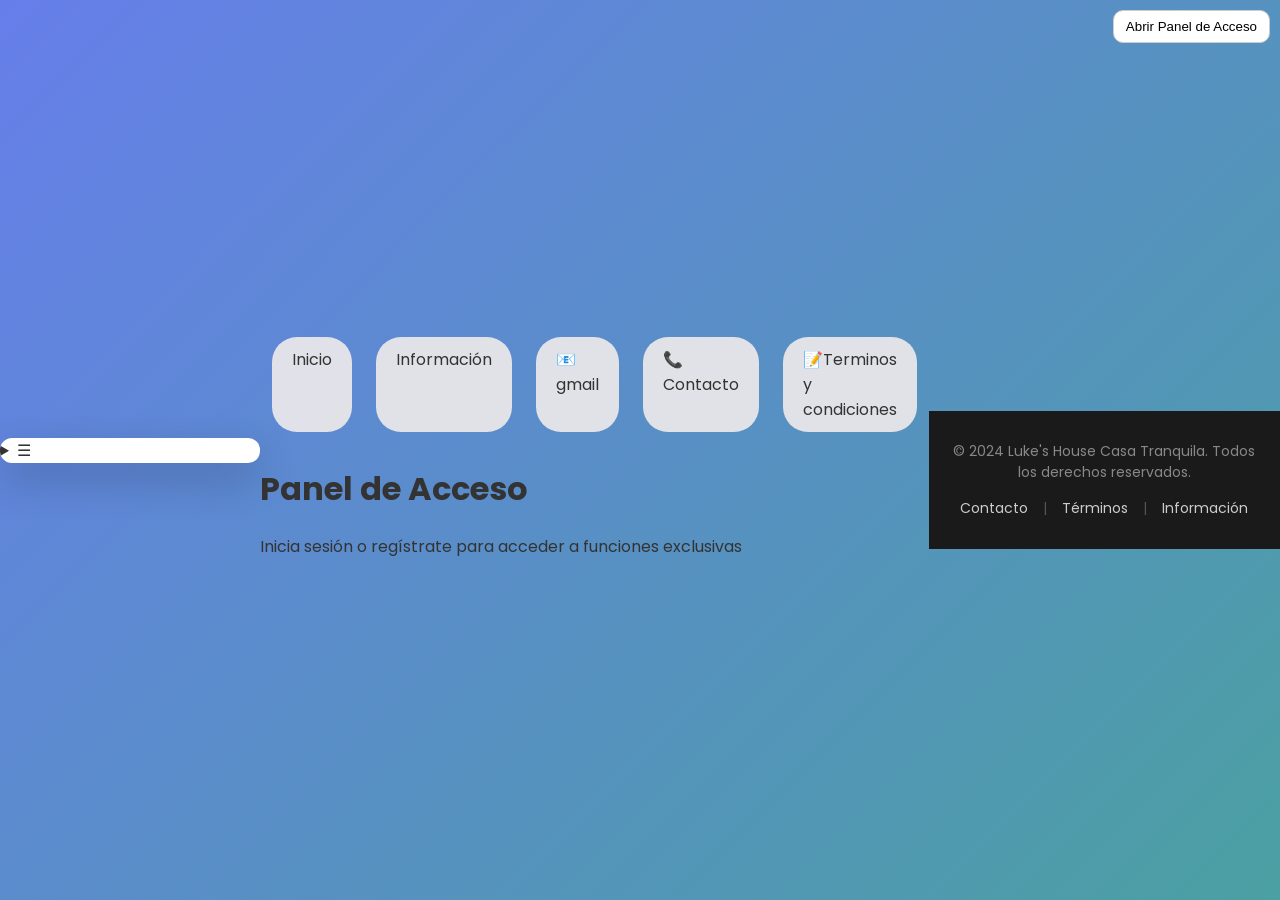
<file: panel_de_acceso.html>
<!DOCTYPE html>
<html lang="es">
<head>
<meta charset="UTF-8" />
<meta name="viewport" content="width=device-width, initial-scale=1" />
<link rel="stylesheet" href="./css/estilos_panes.css" />
<title>Panel de Registro e Inicio de Sesión con Botón</title>

</head>
<body>
<header class="container-xl">
        <details>
    <summary>&#9776;</summary>
        <li><a href="index.html" class="nav-item" title="Inicio">⏪Inicio</a></li>
        <li><a href="informacion.html" class="nav-item" title="Información">🗄️Información</a></li>
        <li><a href="mailto:lucaszv2006@gmail.com" class="nav-item">📧gmail</a></li>
        <li><a href="tel:+50683256836" class="nav-item" title="Contacto">📞Contacto</a></li>
        <li><a href="Terminos_y_condiciones.html" class="nav-item" title="Terminos y Condiciones">📝Terminos y condiciones</a></li>
</details>
</header>
<main>
  <nav class="footer-nav">
        <a class="nav-item-footer" href="index.html">Inicio</a>
        <a class="nav-item-footer" href="informacion.html">Información</a>
        <a class="nav-item-footer" href="mailto:lucaszv2006@gmail.com">📧gmail</a>
        <a class="nav-item-footer" href="tel:+50683256836">📞Contacto</a>
        <a class="nav-item-footer" href="Terminos_y_condiciones.html">📝Terminos y condiciones</a>
    </nav>
    <h1 class="titulo-principal">Panel de Acceso</h1>
  <p class="subtitle">Inicia sesión o regístrate para acceder a funciones exclusivas</p>
  <button id="openPanelBtn" aria-expanded="false" aria-controls="authPanel" style="color: black;">Abrir Panel de Acceso</button>

  <div class="overlay" id="authPanel" role="dialog" aria-modal="true" aria-labelledby="authPanelTitle" tabindex="-1">
    <div class="container" tabindex="0">
      <div class="tabs" id="authPanelTitle">
        <div class="tab active" id="tab-login" role="tab" aria-selected="true" tabindex="0" aria-controls="form-login">Iniciar Sesión</div>
        <div class="tab" id="tab-register" role="tab" aria-selected="false" tabindex="-1" aria-controls="form-register">Registrarse</div>
      </div>
      <form id="form-login" autocomplete="off" role="tabpanel" aria-hidden="false">
        <label for="login-email">Correo electrónico</label>
        <input type="email" id="login-email" name="login-email" required placeholder="tucorreo@ejemplo.com" />
        <label for="login-password">Contraseña</label>
        <input type="password" id="login-password" name="login-password" required placeholder="Contraseña" minlength="6" />
        <button type="submit" class="submit-btn">Entrar</button>
        <div class="form-message" id="login-message"></div>
      </form>
      <form id="form-register" style="display:none;" autocomplete="off" role="tabpanel" aria-hidden="true" method="POST" action="./PHP/registro.php">
        <label for="register-username">Usuario</label>
        <input type="text" id="register-username" name="username" required placeholder="Nombre de Usuario" />
        <label for="register-name">Nombre completo</label>
        <input type="text" id="register-name" name="register-name" required placeholder="Tu nombre completo" />
        <label for="register-email">Correo electrónico</label>
        <input type="email" id="register-email" name="register-email" required placeholder="tucorreo@ejemplo.com" />
        <label for="register-password">Contraseña</label>
        <input type="password" id="register-password" name="register-password" required placeholder="Contraseña" minlength="6" />
        <label for="register-confirm-password">Confirmar contraseña</label>
        <input type="password" id="register-confirm-password" name="register-confirm-password" required placeholder="Confirma tu contraseña" minlength="6" />
        <button type="submit" class="submit-btn">Registrarse</button>
        <div class="form-message" id="register-message"></div>
      </form>
    </div>
  </div>
</main>

<footer class="minimal-footer">
    <div class="footer-content">
        <p class="copyright">&copy; 2024 Luke's House Casa Tranquila. Todos los derechos reservados.</p>
        <nav class="footer-nav-minimal">
            <a href="tel:+50683256836">Contacto</a>
            <span class="separator">|</span>
            <a href="Terminos_y_condiciones.html">Términos</a>
            <span class="separator">|</span>
            <a href="informacion.html">Información</a>
        </nav>
    </div>
</footer>

<script src="./js/panel_de_acceso.js">alert(909090)</script>
</body>
</html>
</file>
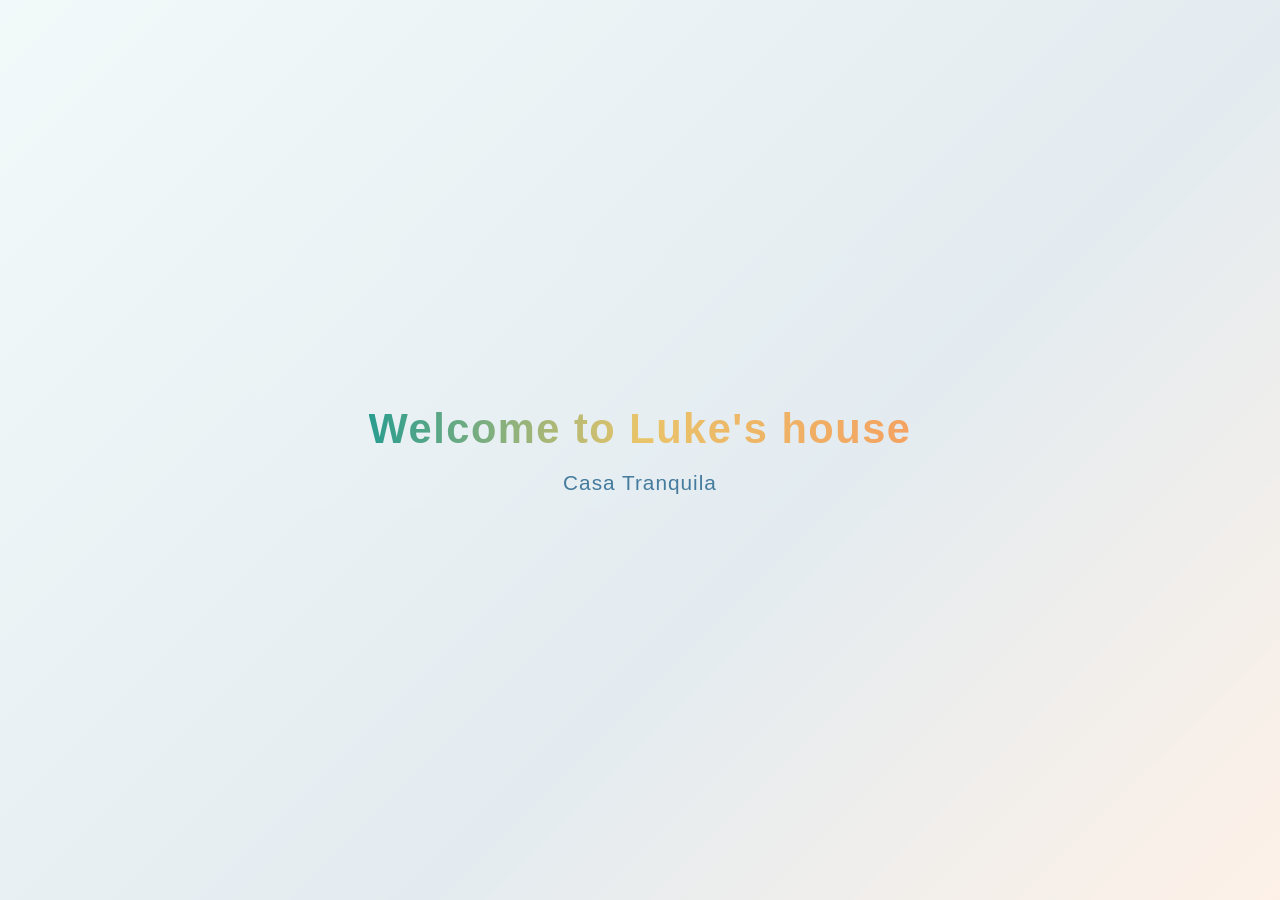
<file: Pantalla_de_ingreso.html>
<!DOCTYPE html>
<html lang="es">
<head>
    <meta charset="UTF-8">
    <title>Pantalla de Ingreso</title>
    <link rel="stylesheet" href="../css/estilos_pantalla.css">
    <link rel="icon" href="../img/logo de luke's huse casa tranquila.webp" type="image/webp">
    <link rel="preconnect" href="https://fonts.googleapis.com">
    <meta name="viewport" content="width=device-width, initial-scale=1.0">
    
</head>
<body>
    <div class="splash" id="splashScreen">
        <div class="welcome-title">Welcome to Luke&#39;s house</div>
        <div class="subtitle">Casa Tranquila</div>
    </div>
    <script src="./js/pantalla_de_ingreso.js"></script>
</body>
</file>
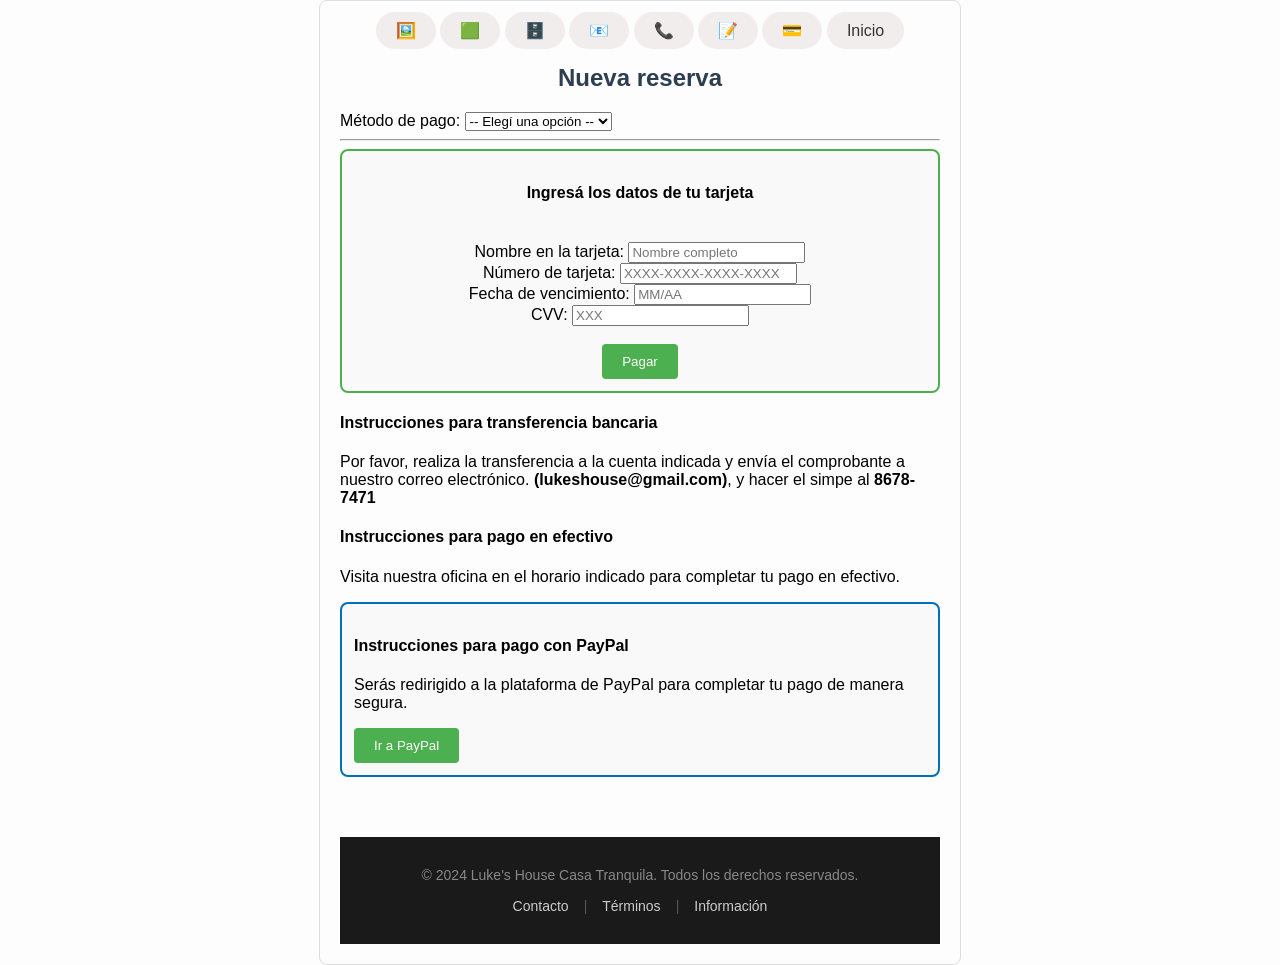
<file: Seleccion_de_metodo_de_pago.html>
<!DOCTYPE html>
<html lang="en">

<head>
    <meta charset="UTF-8">
    <meta name="viewport" content="width=device-width, initial-scale=1.0">
    <link rel="icon" type="image/x-icon" href="./img/logo de luke's huse casa tranquila.webp">
    <link rel="stylesheet" href="./css/Seleccion_de_metodo_de_pago.css">
    <title>Metodo de Pago</title>
</head>

<body class="contenedor">

    <div class="header">
        <nav class="nav-menu">
            <a href="Galeria.html" class="nav-item" title="Galeria">🖼️</a>
            <a href="panel de acceso.html" class="nav-item" title="Panel de Control">🟩</a>
            <a href="informacion.html" class="nav-item" title="Información">🗄️</a>
            <a href="mailto:lucaszv2006@gmail.com" class="nav-item" title="Gmail">📧</a>
            <a href="tel:+50686787471" class="nav-item" title="Contacto">📞</a>
            <a href="Terminos_y_condiciones.html" class="nav-item" title="Terminos y Condiciones">📝</a>
            <a href="Seleccion_de_metodo_de_pago.html" class="nav-item" title="Seleccion_de_metodo_de_pago">💳</a>
            <a href="index.html" class="nav-item">Inicio</a>
        </nav>
    </div>

    <h3 class="titulo_principal">Nueva reserva</h3>

    <label for="slcPago">Método de pago:</label>
    <select id="slcPago">
        <option value="0">-- Elegí una opción --</option>
        <option value="tarjeta">Tarjeta</option>
        <option value="transferencia">Transferencia</option>
        <option value="efectivo">Efectivo</option>
        <option value="paypal">PayPal</option>
    </select>

    <hr>

    <div id="blkTarjeta" class="panel oculto">
        <h4>Pago con tarjeta</h4>
        <ul>
            <li>Se acepta VISA/Mastercard.</li>
            <li>Comisión 3.5%.</li>
            <li>Confirmación inmediata.</li>
        </ul>
    </div>

    <div id="blkTransferencia" class="panel oculto">
        <h4>Transferencia bancaria</h4>
        <ul>
            <li>Banco: CR-123456-001</li>
            <li>Adjuntar comprobante.</li>
            <li>Acreditación 24–48 h.</li>
        </ul>
    </div>

    <div id="blkEfectivo" class="panel oculto">
        <h4>Efectivo en oficina</h4>
        <ul>
            <li>Horarios: Lun–Vie 8:00–18:00</li>
            <li>Dirección: San Pedro de la Tigra, Alajuela, Costa Rica</li>
            <li>Reserva válida 24 h.</li>
        </ul>
    </div>

    <div id="blkPaypal" class="panel oculto">
        <h4>Pago con PayPal</h4>
        <ul>
            <li>Comisión 4%.</li>
            <li>Confirmación inmediata.</li>
        </ul>
    </div>

    <div class="panel_interectivo_tarjeta" id="blkTarjeta">
        <h4>Ingresá los datos de tu tarjeta</h4>
        <form id="formTarjeta" action="../PHP/procesar_tarjeta.php" method="POST">
            <br>
            <label for="txtNombre">Nombre en la tarjeta:</label>
            <input type="text" id="txtNombre" placeholder="Nombre completo" name="register-nombre">
            <br>
            <label for="txtNumero">Número de tarjeta:</label>
            <input type="text" id="txtNumero" placeholder="XXXX-XXXX-XXXX-XXXX" name="register-numero">
            <br>
            <label for="txtVencimiento">Fecha de vencimiento:</label>
            <input type="text" id="txtVencimiento" placeholder="MM/AA" name="register-vencimiento">
            <br>
            <label for="txtCVV">CVV:</label>
            <input type="text" id="txtCVV" placeholder="XXX" name="register-cvv">
            <br><br>
            <button type="submit">Pagar</button>
        </form>
    </div>

    <div class="panel_interectivo_transferencia" id="blkTransferencia">
        <h4>Instrucciones para transferencia bancaria</h4>
        <p>Por favor, realiza la transferencia a la cuenta indicada y envía el comprobante a nuestro correo
            electrónico.<strong> (lukeshouse@gmail.com)</strong>, y hacer el simpe al
            <strong>8678-7471</strong>
        </p>
    </div>

    <div class="panel_interectivo_efectivo" id="blkEfectivo">
        <h4>Instrucciones para pago en efectivo</h4>
        <p>Visita nuestra oficina en el horario indicado para completar tu pago en efectivo.</p>
    </div>

    <div class="panel_interectivo_paypal" id="blkPaypal">
        <h4>Instrucciones para pago con PayPal</h4>
        <p>Serás redirigido a la plataforma de PayPal para completar tu pago de manera segura.</p>
        <button onclick="window.location.href='https://www.paypal.com/cr/home';">
            Ir a PayPal
        </button>

    </div>
    <script src="./js/Seleccion_de_metodo_de_pago.js"></script>

    <footer class="minimal-footer">
        <div class="footer-content">
            <p class="copyright">&copy; 2024 Luke's House Casa Tranquila. Todos los derechos reservados.</p>
            <nav class="footer-nav-minimal">
                <a href="tel:+50683256836">Contacto</a>
                <span class="separator">|</span>
                <a href="Terminos_y_condiciones.html">Términos</a>
                <span class="separator">|</span>
                <a href="informacion.html">Información</a>
            </nav>
        </div>
    </footer>
</body>

</html>
</file>
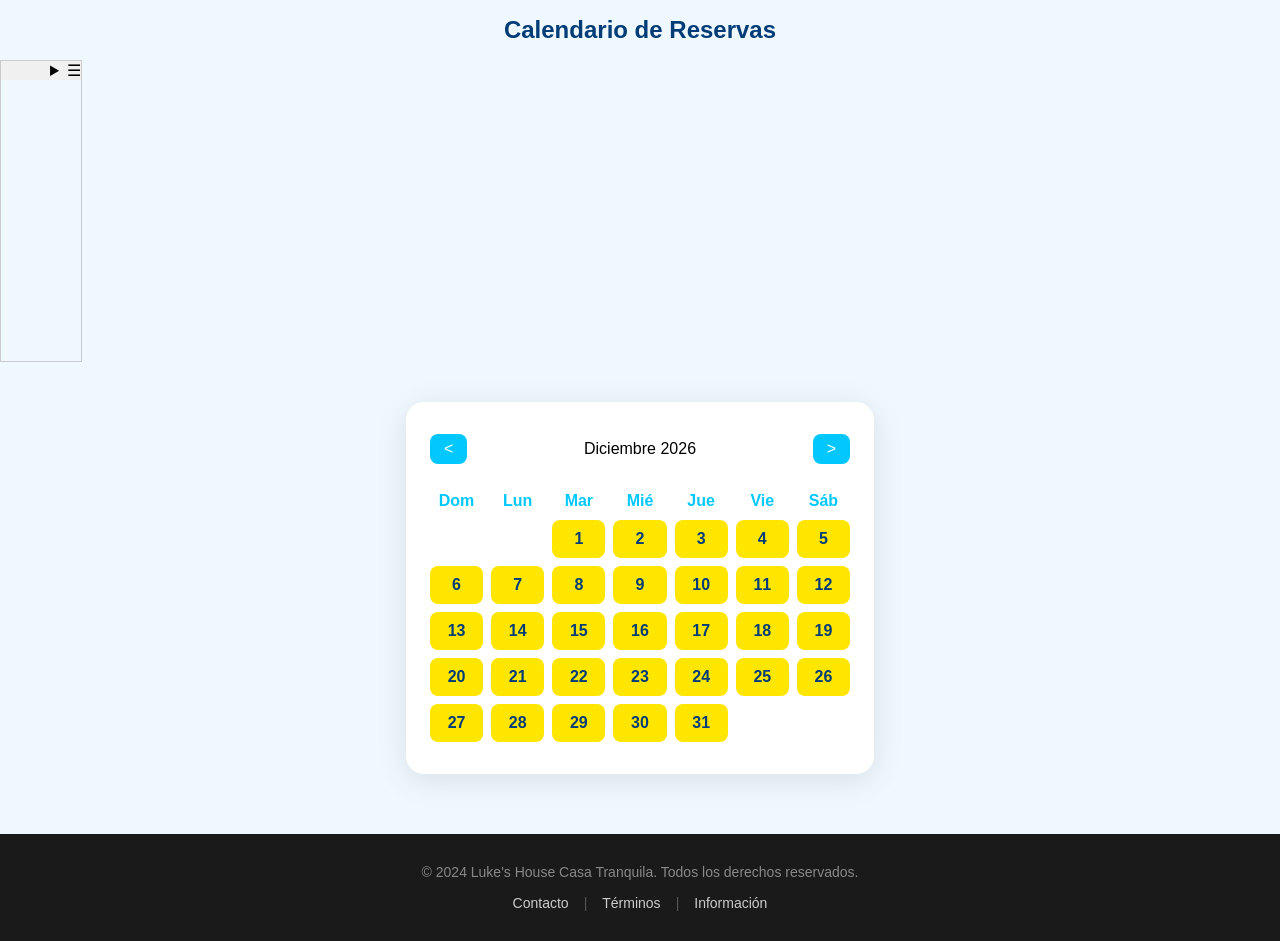
<file: css/Calendario.html>
<!DOCTYPE html>
<html lang="es">

<head>
    <meta charset="UTF-8">
    <title>Calendario de Reservas</title>
    <link rel="stylesheet" href="../css/estilos_calen.css">
    <link rel="icon" href="../img/logo de luke's huse casa tranquila.webp">
    <meta name="viewport" content="width=device-width, initial-scale=1.0">
</head>

<body>
    <header>
        <h1 class="calendar-title">Calendario de Reservas</h1>
    </header>
    <main>
        <details>
            <summary>&#9776;</summary>
            <li><a href="../index.html" class="nav-item" title="Inicio">⏪Inicio</a></li>
            <li><a href="../panel de acceso.html" class="nav-item" title="Panel de Control">🟩Panel de Acceso</a></li>
            <li><a href="../informacion.html" class="nav-item" title="Información">🗄️Información</a></li>
            <li><a href="../Galeria.html" class="nav-item" title="Galeria">🖼️Galeria</a></li>
            <li><a href="mailto:lucaszv2006@gmail.com" class="nav-item">📧gmail</a></li>
            <li><a href="tel:+50683256836" class="nav-item" title="Contacto">📞Contacto</a></li>
            <li><a href="../Terminos_y_condiciones.html" class="nav-item" title="Terminos y Condiciones">📝Terminos y
                    condiciones</a></li>
            <li><a href="Seleccion_de_metodo_de_pago.html" class="nav-item" title="Seleccion_de_metodo_de_pago">Metodo
                    de pago</a></li>

        </details>
        <div class="calendar-container">
            <div class="calendar-header">
                <button id="prevMonth">&lt;</button>
                <span id="monthYear"></span>
                <button id="nextMonth">&gt;</button>
            </div>
            <div class="calendar-grid" id="calendarDays"></div>
            <div class="calendar-grid" id="calendar"></div>
            <div class="reservation-form" id="reservationForm" style="display:none;">
                <h3>Reservar noche</h3>
                <p id="selectedDate"></p>
                <input type="text" id="nombre" placeholder="Tu nombre" required>
                <input type="email" id="email" placeholder="Tu correo" required>
                <button id="confirmReservation">Confirmar Reserva</button>
                <div class="success-message" id="successMsg" style="display:none;">¡Reserva realizada con éxito!</div>
    </main>
    <footer class="minimal-footer">
        <div class="footer-content">
            <p class="copyright">&copy; 2024 Luke's House Casa Tranquila. Todos los derechos reservados.</p>
            <nav class="footer-nav-minimal">
                <a href="tel:+50683256836">Contacto</a>
                <span class="separator">|</span>
                <a href="Terminos_y_condiciones.html">Términos</a>
                <span class="separator">|</span>
                <a href="informacion.html">Información</a>
            </nav>
        </div>
    </footer>
    <script>
        let unavailableDates = [];
        let selectedCell = null;
        let selectedDate = null;
        let currentMonth = new Date().getMonth();
        let currentYear = new Date().getFullYear();

        const API_URL = '../PHP/reservas.php';

        const monthNames = [
            "Enero", "Febrero", "Marzo", "Abril", "Mayo", "Junio",
            "Julio", "Agosto", "Septiembre", "Octubre", "Noviembre", "Diciembre"
        ];

        // Cargar reservas desde la base de datos
        async function cargarReservas(month, year) {
            try {
                const response = await fetch(`${API_URL}?mes=${month + 1}&anio=${year}`);
                const data = await response.json();
                if (data.success) {
                    unavailableDates = data.reservas.map(r => r.fecha);
                }
            } catch (error) {
                console.error('Error al cargar reservas:', error);
            }
        }

        async function renderCalendar(month, year) {
            await cargarReservas(month, year);

            document.getElementById('monthYear').textContent = `${monthNames[month]} ${year}`;
            const daysGrid = document.getElementById('calendarDays');
            const calendarGrid = document.getElementById('calendar');
            daysGrid.innerHTML = '';
            calendarGrid.innerHTML = '';

            const days = ['Dom', 'Lun', 'Mar', 'Mié', 'Jue', 'Vie', 'Sáb'];
            days.forEach(d => {
                const dayDiv = document.createElement('div');
                dayDiv.className = 'calendar-day';
                dayDiv.textContent = d;
                daysGrid.appendChild(dayDiv);
            });

            const firstDay = new Date(year, month, 1).getDay();
            const daysInMonth = new Date(year, month + 1, 0).getDate();

            for (let i = 0; i < firstDay; i++) {
                const emptyCell = document.createElement('div');
                emptyCell.className = 'calendar-cell';
                emptyCell.style.visibility = 'hidden';
                calendarGrid.appendChild(emptyCell);
            }

            for (let day = 1; day <= daysInMonth; day++) {
                const dateStr = `${year}-${String(month + 1).padStart(2, '0')}-${String(day).padStart(2, '0')}`;
                const cell = document.createElement('div');
                cell.className = 'calendar-cell';
                cell.textContent = day;

                if (unavailableDates.includes(dateStr)) {
                    cell.classList.add('unavailable');
                } else {
                    cell.addEventListener('click', function () {
                        if (selectedCell) selectedCell.classList.remove('selected');
                        cell.classList.add('selected');
                        selectedCell = cell;
                        selectedDate = dateStr;
                        document.getElementById('reservationForm').style.display = 'block';
                        document.getElementById('selectedDate').textContent = `Fecha seleccionada: ${day} de ${monthNames[month]} de ${year}`;
                        document.getElementById('successMsg').style.display = 'none';
                    });
                }
                calendarGrid.appendChild(cell);
            }
        }

        document.getElementById('prevMonth').onclick = function () {
            currentMonth--;
            if (currentMonth < 0) {
                currentMonth = 11;
                currentYear--;
            }
            renderCalendar(currentMonth, currentYear);
            document.getElementById('reservationForm').style.display = 'none';
        };
        document.getElementById('nextMonth').onclick = function () {
            currentMonth++;
            if (currentMonth > 11) {
                currentMonth = 0;
                currentYear++;
            }
            renderCalendar(currentMonth, currentYear);
            document.getElementById('reservationForm').style.display = 'none';
        };

        document.getElementById('confirmReservation').onclick = async function () {
            const nombre = document.getElementById('nombre').value.trim();
            const email = document.getElementById('email').value.trim();
            if (nombre && email && selectedDate) {
                try {
                    const response = await fetch(API_URL, {
                        method: 'POST',
                        headers: { 'Content-Type': 'application/json' },
                        body: JSON.stringify({ fecha: selectedDate, nombre, email })
                    });
                    const data = await response.json();
                    if (data.success) {
                        await renderCalendar(currentMonth, currentYear);
                        document.getElementById('reservationForm').style.display = 'block';
                        document.getElementById('successMsg').style.display = 'block';
                        document.getElementById('nombre').value = '';
                        document.getElementById('email').value = '';
                    } else {
                        alert(data.message || 'Error al realizar la reserva');
                    }
                } catch (error) {
                    console.error('Error:', error);
                    alert('Error de conexión al servidor');
                }
            }
        };

        renderCalendar(currentMonth, currentYear);
    </script>
</body>

</html>
</file>
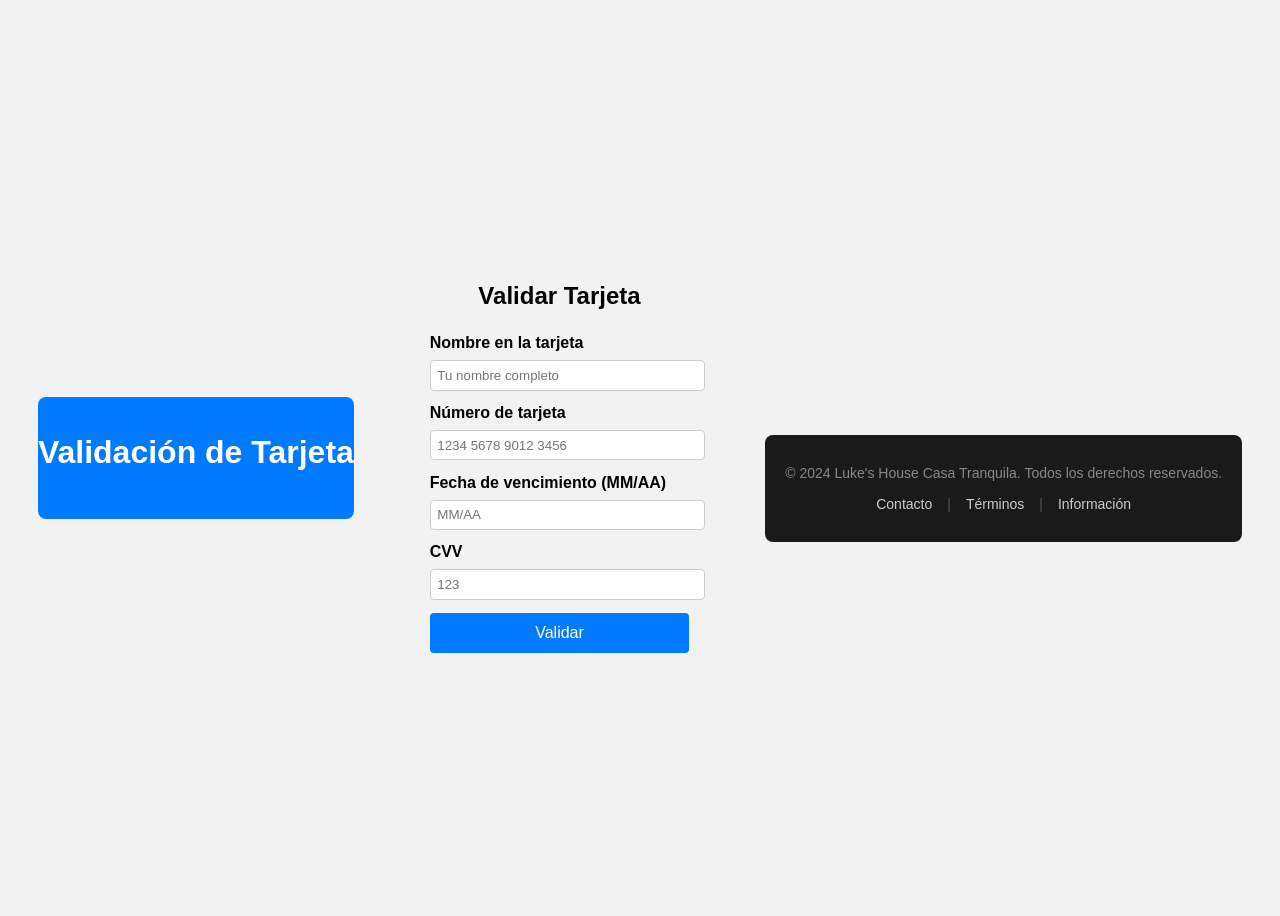
<file: Validacion de tarjeta de credito/Validacion.html>
<!DOCTYPE html>
<html lang="es">

<head>
    <meta charset="UTF-8">
    <title>Validar Tarjeta</title>
    <link rel="stylesheet" href="../css/Validacion.css">
    <link rel="icon" href="../img/logo de luke's huse casa tranquila.webp" type="image/webp">
    <meta name="viewport" content="width=device-width, initial-scale=1.0">
</head>

<body>
    <header>
        <h1 class="titulo-principal">Validación de Tarjeta</h1>
    </header>
    <main>
        <form class="formulario-tarjeta" autocomplete="off">
            <h2>Validar Tarjeta</h2>
            <label for="nombre">Nombre en la tarjeta</label>
            <input type="text" id="nombre" name="nombre" required pattern="[A-Za-z\s]{3,}"
                title="Solo letras y espacios, mínimo 3 caracteres" placeholder="Tu nombre completo">

            <label for="numero">Número de tarjeta</label>
            <input type="text" id="numero" name="numero" required pattern="\d{16}" maxlength="16" title="16 dígitos"
                placeholder="1234 5678 9012 3456">

            <label for="vencimiento">Fecha de vencimiento (MM/AA)</label>
            <input type="text" id="vencimiento" name="vencimiento" required pattern="(0[1-9]|1[0-2])\/\d{2}"
                maxlength="5" placeholder="MM/AA" title="Formato MM/AA">

            <label for="cvv">CVV</label>
            <input type="text" id="cvv" name="cvv" required pattern="\d{3,4}" maxlength="4" title="3 o 4 dígitos"
                placeholder="123">

            <button type="submit">Validar</button>
        </form>
    </main>
    <footer class="minimal-footer">
        <div class="footer-content">
            <p class="copyright">&copy; 2024 Luke's House Casa Tranquila. Todos los derechos reservados.</p>
            <nav class="footer-nav-minimal">
                <a href="tel:+50683256836">Contacto</a>
                <span class="separator">|</span>
                <a href="Terminos_y_condiciones.html">Términos</a>
                <span class="separator">|</span>
                <a href="informacion.html">Información</a>
            </nav>
        </div>
    </footer>
    <script src="../js/Validacion.js"></script>
</body>

</html>
</file>
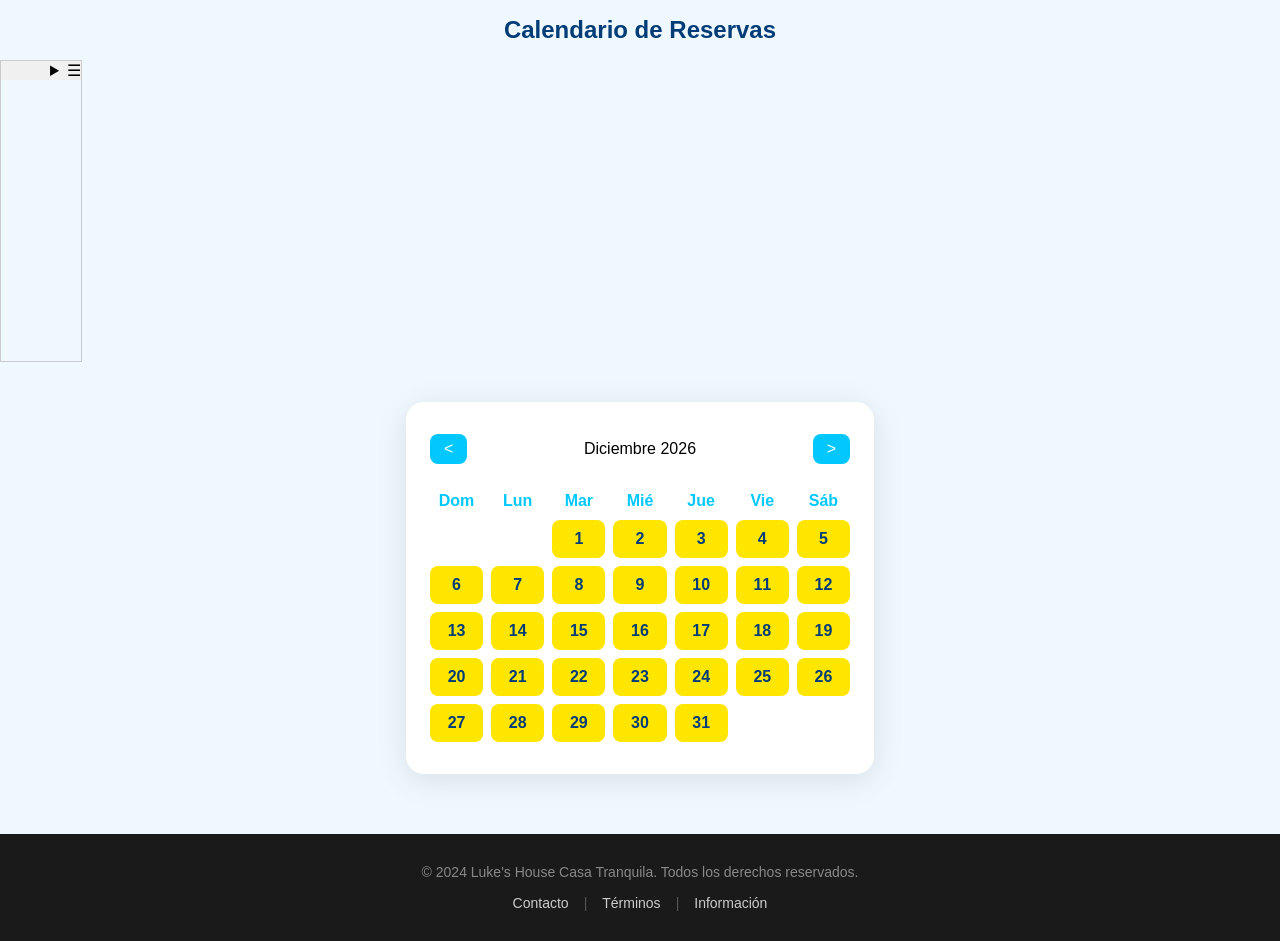
<file: frontend/css/calendario.html>
<!DOCTYPE html>
<html lang="es">

<head>
    <meta charset="UTF-8">
    <title>Calendario de Reservas</title>
    <link rel="stylesheet" href="./estilos-calen.css">
    <link rel="icon" href="../img/logo-de-lukes-house-casa-tranquila.webp">
    <meta name="viewport" content="width=device-width, initial-scale=1.0">
</head>

<body>
    <header>
        <h1 class="calendar-title">Calendario de Reservas</h1>
    </header>
    <main>
        <details>
            <summary>&#9776;</summary>
            <li><a href="../index.php" class="nav-item" title="Inicio">⏪Inicio</a></li>
            <li><a href="../panel-de-acceso.php" class="nav-item" title="Panel de Control">🟩Panel de Acceso</a></li>
            <li><a href="../informacion.php" class="nav-item" title="Información">🗄️Información</a></li>
            <li><a href="../galeria.php" class="nav-item" title="Galeria">🖼️Galeria</a></li>
            <li><a href="mailto:lucaszv2006@gmail.com" class="nav-item">📧gmail</a></li>
            <li><a href="tel:+50683256836" class="nav-item" title="Contacto">📞Contacto</a></li>
            <li><a href="../terminos-y-condiciones.php" class="nav-item" title="Terminos y Condiciones">📝Terminos y
                    condiciones</a></li>
            <li><a href="../seleccion-de-metodo-de-pago.php" class="nav-item" title="Selección de método de pago">Metodo
                    de pago</a></li>

        </details>
        <div class="calendar-container">
            <div class="calendar-header">
                <button id="prevMonth">&lt;</button>
                <span id="monthYear"></span>
                <button id="nextMonth">&gt;</button>
            </div>
            <div class="calendar-grid" id="calendarDays"></div>
            <div class="calendar-grid" id="calendar"></div>
            <div class="reservation-form" id="reservationForm" style="display:none;">
                <h3>Reservar noche</h3>
                <p id="selectedDate"></p>
                <input type="text" id="nombre" placeholder="Tu nombre" required>
                <input type="email" id="email" placeholder="Tu correo" required>
                <button id="confirmReservation">Confirmar Reserva</button>
                <div class="success-message" id="successMsg" style="display:none;">¡Reserva realizada con éxito!</div>
    </main>
    <footer class="minimal-footer">
        <div class="footer-content">
            <p class="copyright">&copy; 2024 Luke's House Casa Tranquila. Todos los derechos reservados.</p>
            <nav class="footer-nav-minimal">
                <a href="tel:+50683256836">Contacto</a>
                <span class="separator">|</span>
                <a href="../terminos-y-condiciones.php">Términos</a>
                <span class="separator">|</span>
                <a href="../informacion.php">Información</a>
            </nav>
        </div>
    </footer>
    <script>
        let unavailableDates = [];
        let selectedCell = null;
        let selectedDate = null;
        let currentMonth = new Date().getMonth();
        let currentYear = new Date().getFullYear();

        const API_URL = '../reservas.php';

        const monthNames = [
            "Enero", "Febrero", "Marzo", "Abril", "Mayo", "Junio",
            "Julio", "Agosto", "Septiembre", "Octubre", "Noviembre", "Diciembre"
        ];

        // Cargar reservas desde la base de datos
        async function cargarReservas(month, year) {
            try {
                const response = await fetch(`${API_URL}?mes=${month + 1}&anio=${year}`);
                const data = await response.json();
                if (data.success) {
                    unavailableDates = data.reservas.map(r => r.fecha);
                }
            } catch (error) {
                console.error('Error al cargar reservas:', error);
            }
        }

        async function renderCalendar(month, year) {
            await cargarReservas(month, year);

            document.getElementById('monthYear').textContent = `${monthNames[month]} ${year}`;
            const daysGrid = document.getElementById('calendarDays');
            const calendarGrid = document.getElementById('calendar');
            daysGrid.innerHTML = '';
            calendarGrid.innerHTML = '';

            const days = ['Dom', 'Lun', 'Mar', 'Mié', 'Jue', 'Vie', 'Sáb'];
            days.forEach(d => {
                const dayDiv = document.createElement('div');
                dayDiv.className = 'calendar-day';
                dayDiv.textContent = d;
                daysGrid.appendChild(dayDiv);
            });

            const firstDay = new Date(year, month, 1).getDay();
            const daysInMonth = new Date(year, month + 1, 0).getDate();

            for (let i = 0; i < firstDay; i++) {
                const emptyCell = document.createElement('div');
                emptyCell.className = 'calendar-cell';
                emptyCell.style.visibility = 'hidden';
                calendarGrid.appendChild(emptyCell);
            }

            for (let day = 1; day <= daysInMonth; day++) {
                const dateStr = `${year}-${String(month + 1).padStart(2, '0')}-${String(day).padStart(2, '0')}`;
                const cell = document.createElement('div');
                cell.className = 'calendar-cell';
                cell.textContent = day;

                if (unavailableDates.includes(dateStr)) {
                    cell.classList.add('unavailable');
                } else {
                    cell.addEventListener('click', function () {
                        if (selectedCell) selectedCell.classList.remove('selected');
                        cell.classList.add('selected');
                        selectedCell = cell;
                        selectedDate = dateStr;
                        document.getElementById('reservationForm').style.display = 'block';
                        document.getElementById('selectedDate').textContent = `Fecha seleccionada: ${day} de ${monthNames[month]} de ${year}`;
                        document.getElementById('successMsg').style.display = 'none';
                    });
                }
                calendarGrid.appendChild(cell);
            }
        }

        document.getElementById('prevMonth').onclick = function () {
            currentMonth--;
            if (currentMonth < 0) {
                currentMonth = 11;
                currentYear--;
            }
            renderCalendar(currentMonth, currentYear);
            document.getElementById('reservationForm').style.display = 'none';
        };
        document.getElementById('nextMonth').onclick = function () {
            currentMonth++;
            if (currentMonth > 11) {
                currentMonth = 0;
                currentYear++;
            }
            renderCalendar(currentMonth, currentYear);
            document.getElementById('reservationForm').style.display = 'none';
        };

        document.getElementById('confirmReservation').onclick = async function () {
            const nombre = document.getElementById('nombre').value.trim();
            const email = document.getElementById('email').value.trim();
            if (nombre && email && selectedDate) {
                try {
                    const response = await fetch(API_URL, {
                        method: 'POST',
                        headers: { 'Content-Type': 'application/json' },
                        body: JSON.stringify({ fecha: selectedDate, nombre, email })
                    });
                    const data = await response.json();
                    if (data.success) {
                        await renderCalendar(currentMonth, currentYear);
                        document.getElementById('reservationForm').style.display = 'block';
                        document.getElementById('successMsg').style.display = 'block';
                        document.getElementById('nombre').value = '';
                        document.getElementById('email').value = '';
                    } else {
                        alert(data.message || 'Error al realizar la reserva');
                    }
                } catch (error) {
                    console.error('Error:', error);
                    alert('Error de conexión al servidor');
                }
            }
        };

        renderCalendar(currentMonth, currentYear);
    </script>
</body>

</html>
</file>
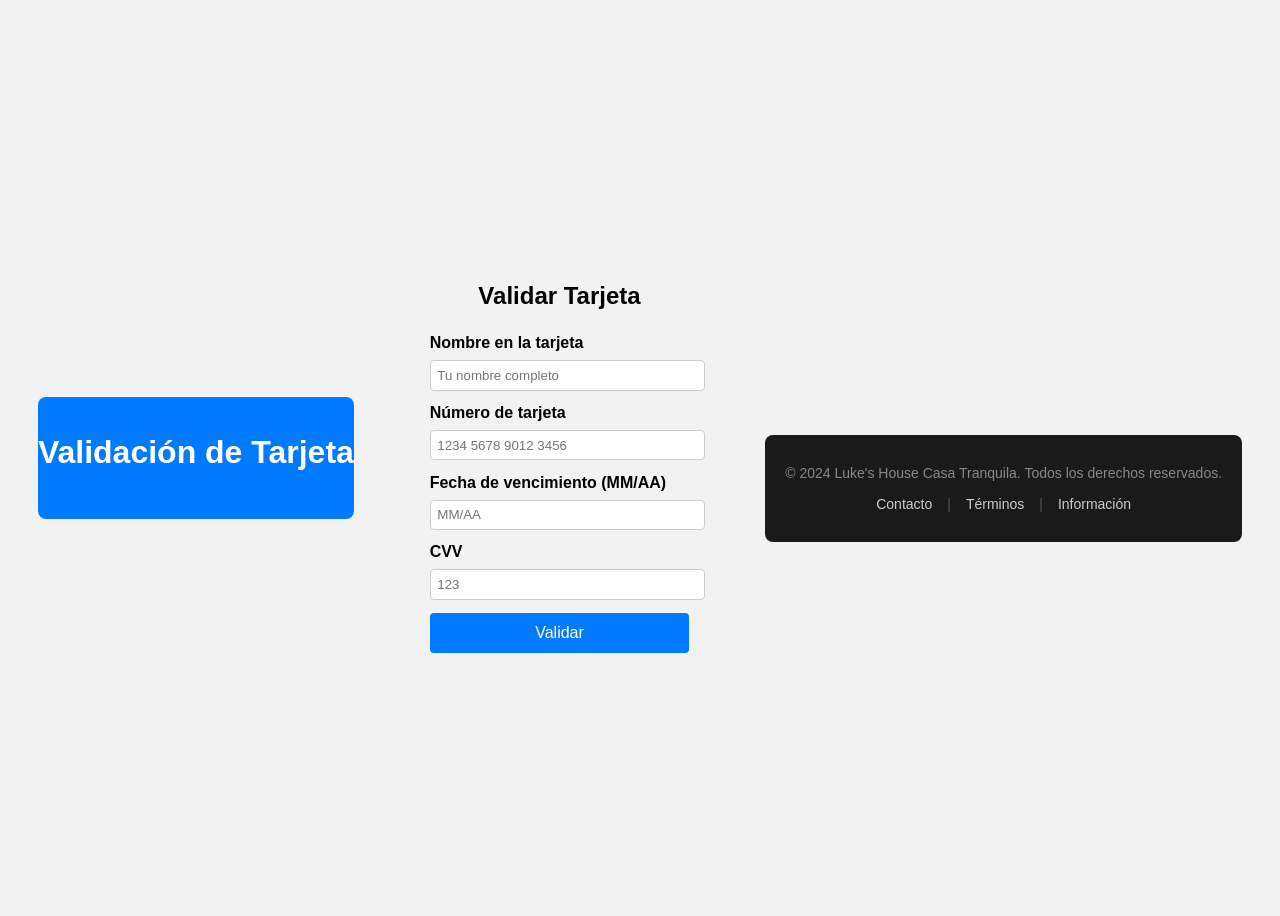
<file: frontend/validacion-de-tarjeta-de-credito/validacion.html>
<!DOCTYPE html>
<html lang="es">

<head>
    <meta charset="UTF-8">
    <title>Validar Tarjeta</title>
    <link rel="stylesheet" href="../css/validacion.css">
    <link rel="icon" href="../img/logo-de-lukes-house-casa-tranquila.webp" type="image/webp">
    <meta name="viewport" content="width=device-width, initial-scale=1.0">
</head>

<body>
    <header>
        <h1 class="titulo-principal">Validación de Tarjeta</h1>
    </header>
    <main>
        <form class="formulario-tarjeta" autocomplete="off">
            <h2>Validar Tarjeta</h2>
            <label for="nombre">Nombre en la tarjeta</label>
            <input type="text" id="nombre" name="nombre" required pattern="[A-Za-z\s]{3,}"
                title="Solo letras y espacios, mínimo 3 caracteres" placeholder="Tu nombre completo">

            <label for="numero">Número de tarjeta</label>
            <input type="text" id="numero" name="numero" required pattern="\d{16}" maxlength="16" title="16 dígitos"
                placeholder="1234 5678 9012 3456">

            <label for="vencimiento">Fecha de vencimiento (MM/AA)</label>
            <input type="text" id="vencimiento" name="vencimiento" required pattern="(0[1-9]|1[0-2])\/\d{2}"
                maxlength="5" placeholder="MM/AA" title="Formato MM/AA">

            <label for="cvv">CVV</label>
            <input type="text" id="cvv" name="cvv" required pattern="\d{3,4}" maxlength="4" title="3 o 4 dígitos"
                placeholder="123">

            <button type="submit">Validar</button>
        </form>
    </main>
    <footer class="minimal-footer">
        <div class="footer-content">
            <p class="copyright">&copy; 2024 Luke's House Casa Tranquila. Todos los derechos reservados.</p>
            <nav class="footer-nav-minimal">
                <a href="tel:+50683256836">Contacto</a>
                <span class="separator">|</span>
                <a href="../terminos-y-condiciones.php">Términos</a>
                <span class="separator">|</span>
                <a href="../informacion.php">Información</a>
            </nav>
        </div>
    </footer>
    <script src="../js/validacion.js"></script>
</body>

</html>
</file>
<file: css/estilos_panes.css>
@import url('https://fonts.googleapis.com/css2?family=Poppins:wght@400;600&display=swap');

* {
  box-sizing: border-box;
}

body {
  margin: 0;
  font-family: 'Poppins', sans-serif;
  background: linear-gradient(135deg, #667eea, #4ba0a2);
  height: 100vh;
  display: flex;
  justify-content: center;
  align-items: center;
  color: #333;
  overflow: hidden;
  background-size: cover;
}

.container {
  background: rgba(255, 255, 255, 0.9);
  padding: 20px;
  border-radius: 15px;
  box-shadow: 0 4px 15px rgba(0, 0, 0, 0.1);
  text-align: center;
  max-width: 400px;
  width: 100%;
}

#openPanelBtn {
  color: white;
  background-image: url() rgb(255, 255, 255);
  background-repeat: no-repeat;
  border: none dotted 1.5px rgba(red, green, blue, alpha);
  border-radius: 10px;
  transition: background-color 0.3s ease;
  position: relative;
  position: absolute;
  top: 10px;
  right: 10px;
  z-index: 1000;
  background-color: white;
  border: 1px solid #ccc;
  padding: 8px 12px;
  cursor: pointer;
}

#openPanelBtn:hover {
  background: #64a711;
  border: dotted 2.5px rgba(red, green, blue, alpha);
}

.overlay {
  position: fixed;
  inset: 0;
  background: rgba(0, 0, 0, 0.4);
  display: none;
  justify-content: center;
  align-items: center;
  z-index: 9;
}

.nav-item-footer {
  padding: 10px 20px;
  background: rgba(240, 236, 236, 0.9);
  border-radius: 25px;
  color: var(--text-dark);
  text-decoration: none;
  transition: all 0.3s ease;
}

.nav-item-footer:hover {
  background: rgba(205, 30, 30, 0.7);
  color: var(--white);
  transform: scale(1.05);
}

.container-xl {
  background: #fff;
  border-radius: 12px;
  width: 400px;
  max-width: 90vw;
  box-shadow: 0 16px 40px rgba(0, 0, 0, 0.2);
  overflow: hidden;
}

.tabs {
  display: flex;
}

.tab {
  flex: 1;
  padding: 16px;
  background: #f3f3f3;
  text-align: center;
  cursor: pointer;
  font-weight: 600;
  transition: background-color 0.3s ease;
  user-select: none;
}

.tab.active {
  background: #667eea;
  color: white;
  box-shadow: inset 0 -3px 0 #764ba2;
}

form {
  padding: 24px;
}

label {
  display: block;
  margin-bottom: 6px;
  font-weight: 500;
  font-size: 0.9rem;
}

input[type="text"],
input[type="email"],
input[type="password"] {
  width: 100%;
  padding: 12px 14px;
  margin-bottom: 18px;
  border: 1.5px solid #ccc;
  border-radius: 8px;
  font-size: 1rem;
  transition: border-color 0.3s ease;
}

input[type="text"]:focus,
input[type="email"]:focus,
input[type="password"]:focus {
  border-color: #667eea;
  outline: none;
}

button.submit-btn {
  width: 100%;
  padding: 14px;
  font-size: 1.1rem;
  font-weight: 600;
  color: rgb(red, green, blue);
  background-color: rgba(red, green, blue, alpha);
  border: none;
  border-radius: 10px;
  cursor: pointer;
  transition: background-color 0.3s ease;
}

button.submit-btn:hover {
  background: #35737e;
}

.form-message {
  text-align: center;
  margin-top: 12px;
  font-size: 0.9rem;
  color: red;
}

@media (max-width: 600px) {
  .container {
    width: 90%;
  }

  #openPanelBtn {
    width: 100%;
    padding: 12px;
    font-size: 1rem;
  }

  .tab {
    padding: 12px;
    font-size: 0.9rem;
  }

  input[type="text"],
  input[type="email"],
  input[type="password"] {
    padding: 10px;
    font-size: 0.9rem;
  }

  button.submit-btn {
    padding: 12px;
    font-size: 1rem;
  }
}

.nav-item {
  padding: 10px 20px;
  background: rgba(255, 255, 255, 0.9);
  border-radius: 25px;
  color: var(--text-dark);
  text-decoration: none;
  transition: all 0.3s ease;
}

.footer-nav {
  display: flex;
  justify-content: center;
  padding: 12px 0;
}

.footer-nav a {
  margin: 0 12px;
}

@media (max-width: 768px) {

  .search-bar:hover,
  .search-bar:focus-within {
    width: 200px;
  }

  .nav-menu {
    flex-wrap: wrap;
  }
}

/*area responsive para dispositivos moviles*/
@media (max-width: 768px) {
  .nav-menu {
    flex-wrap: wrap;
  }
}

/* Minimalist Footer */
.minimal-footer {
  background-color: #1a1a1a;
  padding: 30px 20px;
  margin-top: 60px;
}

.footer-content {
  max-width: 1200px;
  margin: 0 auto;
  text-align: center;
}

.copyright {
  color: #888;
  font-size: 14px;
  margin: 0 0 15px 0;
  font-weight: 400;
}

.footer-nav-minimal {
  display: flex;
  justify-content: center;
  align-items: center;
  gap: 15px;
  flex-wrap: wrap;
}

.footer-nav-minimal a {
  color: #ccc;
  text-decoration: none;
  font-size: 14px;
  transition: color 0.3s ease;
}

.footer-nav-minimal a:hover {
  color: #fff;
}

.separator {
  color: #555;
  font-size: 14px;
}

@media (max-width: 600px) {
  .footer-nav-minimal {
    flex-direction: column;
    gap: 10px;
  }

  .separator {
    display: none;
  }
}
</file>
<file: css/estilos_pantalla.css>
body, html {
            height: 100%;
            margin: 0;
            padding: 0;
            font-family: 'Segoe UI', 'Poppins', sans-serif;
            background: linear-gradient(135deg, #a8dadc 0%, #457b9d 60%, #f4a261 100%);
            overflow: hidden;
        }
        .splash {
            position: fixed;
            top: 0; left: 0; right: 0; bottom: 0;
            display: flex;
            flex-direction: column;
            align-items: center;
            justify-content: center;
            background: rgba(255,255,255,0.85);
            z-index: 9999;
            animation: fadeIn 1.2s;
        }
        .splash.hide {
            animation: fadeOut 1s forwards;
        }
        .welcome-title {
            font-size: 2.6rem;
            font-weight: 700;
            color: #264653;
            letter-spacing: 1.5px;
            background: linear-gradient(90deg, #2a9d8f, #e9c46a, #f4a261);
            -webkit-background-clip: text;
            background-clip: text;
            -webkit-text-fill-color: transparent;
            animation: slideUp 1.2s cubic-bezier(.4,1.6,.6,1) 0.2s both;
            margin-bottom: 18px;
        }
        .subtitle {
            font-size: 1.3rem;
            color: #457b9d;
            letter-spacing: 1px;
            opacity: 0.85;
            animation: fadeIn 1.5s 0.8s both;
        }
        @keyframes fadeIn {
            from { opacity: 0; }
            to   { opacity: 1; }
        }
        @keyframes fadeOut {
            to { opacity: 0; visibility: hidden; }
        }
        @keyframes slideUp {
            from { opacity: 0; transform: translateY(40px);}
            to   { opacity: 1; transform: translateY(0);}
        }
        /*area responsive para dispositivos moviles*/
        @media (max-width: 768px) {
            .welcome-title {
                font-size: 2rem;
            }
            .subtitle {
                font-size: 1.1rem;
            }
        }
</file>
<file: css/Seleccion_de_metodo_de_pago.css>
:root {
    --text-dark: #333333;
    --primary-blue: #007bff;
    --white: #ffffff;
}

.oculto {
    display: none;
}

.panel {
    padding: 10px;
    border: 1px solid #ddd;
    border-radius: 6px;
    margin-top: 8px;
}

.panel_interectivo_tarjeta {
    border: 2px solid #4CAF50;
    background-color: #f9f9f9;
    padding: 12px;
    border-radius: 8px;
    cursor: pointer;
    transition: background-color 0.3s;
    text-align: center;
}

.panel_interectivo_tarjeta:hover {
    background-color: #e0f7fa;
}

.panel_interectivo_paypal {
    border: 2px solid #0070BA;
    background-color: #f9f9f9;
    padding: 12px;
    border-radius: 8px;
    cursor: pointer;
    transition: background-color 0.3s;
}

.panel_interectivo_paypal:hover {
    background-color: #e6f0fa;
}

body {
    font-family: Arial, sans-serif;
    background-color: #ffffff;
    margin: 20px;
}

h2 {
    color: #333333;
}

button {
    background-color: #4CAF50;
    color: white;
    padding: 10px 20px;
    border: none;
    border-radius: 4px;
    cursor: pointer;
}

button:hover {
    background-color: #45a049;
}

.titulo_principal {
    text-align: center;
    color: #2c3e50;
    font-size: 24px;
    margin-bottom: 20px;
}

.contenedor {
    max-width: 600px;
    margin: 0 auto;
    padding: 20px;
    border: 1px solid #ddd;
    border-radius: 8px;
    background-color: #fdfdfd;
}

.nav-item {
    padding: 10px 20px;
    background: rgba(240, 236, 236, 0.9);
    border-radius: 25px;
    color: var(--text-dark);
    text-decoration: none;
    transition: all 0.3s ease;
}

.nav-item:hover {
    background: var(--primary-blue);
    color: var(--white);
    transform: scale(1.05);
}

@media (max-width: 768px) {

    .search-bar:hover,
    .search-bar:focus-within {
        width: 200px;
    }

    .nav-menu {
        flex-wrap: wrap;
    }
}

.footer-nav {
    display: flex;
    justify-content: center;
    gap: 20px;
    margin: 20px 0;
}

.footer-nav a {
    padding: 10px 20px;
    background: rgba(255, 255, 255, 0.9);
    border-radius: 25px;
    color: var(--text-dark);
    text-decoration: none;
    transition: all 0.3s ease;
}

.footer-nav a:hover {
    background: var(--primary-blue);
    color: var(--white);
    transform: scale(1.05);
}

.pie_de_pagina {
    text-align: center;
    margin: 5px 0;
    color: var(--text-dark);
    font-family: 'Franklin Gothic Medium', 'Arial Narrow', Arial, sans-serif;
}

.header {
    border: solid dotted cadetblue;
    text-align: center;
    box-shadow: #2c3e50;
}

/* Minimalist Footer */
.minimal-footer {
    background-color: #1a1a1a;
    padding: 30px 20px;
    margin-top: 60px;
}

.footer-content {
    max-width: 1200px;
    margin: 0 auto;
    text-align: center;
}

.copyright {
    color: #888;
    font-size: 14px;
    margin: 0 0 15px 0;
    font-weight: 400;
}

.footer-nav-minimal {
    display: flex;
    justify-content: center;
    align-items: center;
    gap: 15px;
    flex-wrap: wrap;
}

.footer-nav-minimal a {
    color: #ccc;
    text-decoration: none;
    font-size: 14px;
    transition: color 0.3s ease;
}

.footer-nav-minimal a:hover {
    color: #fff;
}

.separator {
    color: #555;
    font-size: 14px;
}

@media (max-width: 600px) {
    .footer-nav-minimal {
        flex-direction: column;
        gap: 10px;
    }

    .separator {
        display: none;
    }
}
</file>
<file: css/estilos_calen.css>
body {
            background: rgb(240,248,255);
            font-family: 'Segoe UI', sans-serif;
            margin: 0;
            padding: 0;
        }
        .calendar-container {
            background: rgb(255,255,255);
            border-radius: 18px;
            box-shadow: 0 6px 32px rgba(0,0,0,0.10);
            max-width: 420px;
            margin: 40px auto 24px auto;
            padding: 32px 24px;
        }
        .calendar-header {
            display: flex;
            justify-content: space-between;
            align-items: center;
            margin-bottom: 18px;
        }
        .calendar-header button {
            background: rgb(0,200,255);
            color: #fff;
            border: none;
            border-radius: 8px;
            padding: 6px 14px;
            font-size: 1rem;
            cursor: pointer;
            transition: background 0.2s;
        }
        .calendar-header button:hover {
            background: rgb(0,150,200);
        }
        .calendar-grid {
            display: grid;
            grid-template-columns: repeat(7, 1fr);
            gap: 8px;
        }
        .calendar-day, .calendar-cell {
            text-align: center;
            padding: 10px 0;
            font-weight: 600;
        }
        .calendar-day {
            color: rgb(0,200,255);
            font-size: 1rem;
        }
        .calendar-cell {
            background: rgb(255,230,0);
            color: rgb(0,60,120);
            border-radius: 8px;
            cursor: pointer;
            transition: background 0.2s, color 0.2s, transform 0.1s;
            font-size: 1rem;
        }
        .calendar-cell.unavailable {
            background: rgb(220,220,220);
            color: rgb(180,180,180);
            cursor: not-allowed;
        }
        .calendar-cell.selected {
            background: rgb(0,200,255);
            color: #fff;
            transform: scale(1.08);
        }
        .reservation-form {
            background: rgb(255,255,255);
            border-radius: 14px;
            box-shadow: 0 2px 12px rgba(0,200,255,0.10);
            padding: 24px 18px;
            margin: 24px auto 0 auto;
            max-width: 420px;
            text-align: center;
        }
        .reservation-form input, .reservation-form button {
            margin: 8px 0;
            padding: 10px;
            border-radius: 8px;
            border: 1px solid rgb(0,200,255);
            font-size: 1rem;
        }
        .reservation-form button {
            background: linear-gradient(90deg, rgb(0,200,255), rgb(255,230,0));
            color: #fff;
            border: none;
            font-weight: 600;
            cursor: pointer;
            transition: background 0.2s, transform 0.1s;
        }
        .reservation-form button:hover {
            background: linear-gradient(90deg, rgb(255,230,0), rgb(0,200,255));
            transform: scale(1.04);
        }
        .success-message {
            color: rgb(0,180,80);
            font-weight: bold;
            margin-top: 12px;
        }
details {
width: 220px;
height: 300px;
    border: 1px solid #ccc;
    cursor: pointer;
}
details:not([open]) {
    width: 80px;
    cursor: pointer;
    transition: width 0.3s ease;
}
summary {
    background: #f0f0f0;
    text-align: right;
}
.nav-item {
  display: inline-block;
  padding: 10px 15px;
  margin: 0 5px;
  color: #333;
  text-decoration: none;
  font-weight: 500;
  transition: color 0.3s ease, background-color 0.3s ease;
}

.nav-item:hover {
  color: #fff;
  background-color: #007BFF;
  border-radius: 5px;
}
.footer-text {
  font-size: 0.9rem;
  color: #666;
    text-align: center;
}
.footer-text a {
  color: #666;
  text-decoration: none;
}
.footer-text a:hover {
  text-decoration: underline;
}
.footer-text p {
  margin: 5px 0;
}

/* Minimalist Footer */
.minimal-footer {
    background-color: #1a1a1a;
    padding: 30px 20px;
    margin-top: 60px;
}

.footer-content {
    max-width: 1200px;
    margin: 0 auto;
    text-align: center;
}

.copyright {
    color: #888;
    font-size: 14px;
    margin: 0 0 15px 0;
    font-weight: 400;
}

.footer-nav-minimal {
    display: flex;
    justify-content: center;
    align-items: center;
    gap: 15px;
    flex-wrap: wrap;
}

.footer-nav-minimal a {
    color: #ccc;
    text-decoration: none;
    font-size: 14px;
    transition: color 0.3s ease;
}

.footer-nav-minimal a:hover {
    color: #fff;
}

.separator {
    color: #555;
    font-size: 14px;
}

@media (max-width: 600px) {
    .footer-nav-minimal {
        flex-direction: column;
        gap: 10px;
    }
    .separator {
        display: none;
    }
}
@media (max-width: 768px) {
    .search-bar:hover,
    .search-bar:focus-within {
        width: 200px;
    }

        .nav-menu {
            flex-wrap: wrap;
        }
    }
.calendar-title {
    font-size: 1.5rem;
    color: rgb(0, 60, 120);
    margin-bottom: 16px;
    text-align: center;
}
/*Area responsive*/
@media (max-width: 768px) {
    .calendar-container {
        padding: 16px;
    }
    .calendar-header button {
        padding: 4px 8px;
        font-size: 0.9rem;
    }
    .calendar-day, .calendar-cell {
        padding: 8px 0;
        font-size: 0.9rem;
    }
    .reservation-form {
        padding: 16px 12px;
    }
    .reservation-form input, .reservation-form button {
        font-size: 0.9rem;
    }
    .footer-text {
        font-size: 0.8rem;
    }
}
</file>
<file: css/Validacion.css>
body {
            font-family: Arial, sans-serif;
            background: #f2f2f2;
            display: flex;
            justify-content: center;
            align-items: center;
            height: 100vh;
        }
        .form-tarjeta {
            background: #fff;
            padding: 2em;
            border-radius: 8px;
            box-shadow: 0 2px 8px rgba(0,0,0,0.1);
            width: 320px;
        }
        .formulario-tarjeta h2 {
            margin-bottom: 1em;
            text-align: center;
        }
        .formulario-tarjeta label {
            display: block;
            margin-bottom: 0.5em;
            font-weight: bold;
        }
        .formulario-tarjeta input {
            width: 100%;
            padding: 0.5em;
            margin-bottom: 1em;
            border: 1px solid #ccc;
            border-radius: 4px;
        }
        .formulario-tarjeta button {
            width: 100%;
            padding: 0.7em;
            background: #007bff;
            color: #fff;
            border: none;
            border-radius: 4px;
            font-size: 1em;
            cursor: pointer;
        }
        .formulario-tarjeta button:hover {
            background: #0056b3;
        }
        .footer-text {
            text-align: center;
            font-size: 0.8em;
            color: #666;
            margin-top: 1em;
        }
        .footer-text a {
            color: #007bff;
            text-decoration: none;
        }
        .titulo-principal {
            text-align: center;
            margin-bottom: 1em;
        }
        header, main, footer {
            max-width: 600px;
            margin: 0 auto;
            padding: 1em;
        }
        .contenedor {
            display: flex;
            flex-direction: column;
            align-items: center;
        }
        /* Estilos adicionales para mejorar la apariencia */
        header {
            background-color: #007bff;
            color: white;
            padding: 1em 0;
            border-radius: 8px;
        }
        footer {
            background-color: #f8f9fa;
            padding: 1em 0;
            border-radius: 8px;
            margin-top: 2em;
        }
        /*area responsive*/
        @media (max-width: 600px) {
            .formulario-tarjeta {
                width: 90%;
                padding: 1em;
            }
        }

/* Minimalist Footer */
.minimal-footer {
    background-color: #1a1a1a;
    padding: 30px 20px;
    margin-top: 60px;
}

.footer-content {
    max-width: 1200px;
    margin: 0 auto;
    text-align: center;
}

.copyright {
    color: #888;
    font-size: 14px;
    margin: 0 0 15px 0;
    font-weight: 400;
}

.footer-nav-minimal {
    display: flex;
    justify-content: center;
    align-items: center;
    gap: 15px;
    flex-wrap: wrap;
}

.footer-nav-minimal a {
    color: #ccc;
    text-decoration: none;
    font-size: 14px;
    transition: color 0.3s ease;
}

.footer-nav-minimal a:hover {
    color: #fff;
}

.separator {
    color: #555;
    font-size: 14px;
}

@media (max-width: 600px) {
    .footer-nav-minimal {
        flex-direction: column;
        gap: 10px;
    }
    .separator {
        display: none;
    }
}
</file>
<file: frontend/css/estilos-calen.css>
body {
            background: rgb(240,248,255);
            font-family: 'Segoe UI', sans-serif;
            margin: 0;
            padding: 0;
        }
        .calendar-container {
            background: rgb(255,255,255);
            border-radius: 18px;
            box-shadow: 0 6px 32px rgba(0,0,0,0.10);
            max-width: 420px;
            margin: 40px auto 24px auto;
            padding: 32px 24px;
        }
        .calendar-header {
            display: flex;
            justify-content: space-between;
            align-items: center;
            margin-bottom: 18px;
        }
        .calendar-header button {
            background: rgb(0,200,255);
            color: #fff;
            border: none;
            border-radius: 8px;
            padding: 6px 14px;
            font-size: 1rem;
            cursor: pointer;
            transition: background 0.2s;
        }
        .calendar-header button:hover {
            background: rgb(0,150,200);
        }
        .calendar-grid {
            display: grid;
            grid-template-columns: repeat(7, 1fr);
            gap: 8px;
        }
        .calendar-day, .calendar-cell {
            text-align: center;
            padding: 10px 0;
            font-weight: 600;
        }
        .calendar-day {
            color: rgb(0,200,255);
            font-size: 1rem;
        }
        .calendar-cell {
            background: rgb(255,230,0);
            color: rgb(0,60,120);
            border-radius: 8px;
            cursor: pointer;
            transition: background 0.2s, color 0.2s, transform 0.1s;
            font-size: 1rem;
        }
        .calendar-cell.unavailable {
            background: rgb(220,220,220);
            color: rgb(180,180,180);
            cursor: not-allowed;
        }
        .calendar-cell.selected {
            background: rgb(0,200,255);
            color: #fff;
            transform: scale(1.08);
        }
        .reservation-form {
            background: rgb(255,255,255);
            border-radius: 14px;
            box-shadow: 0 2px 12px rgba(0,200,255,0.10);
            padding: 24px 18px;
            margin: 24px auto 0 auto;
            max-width: 420px;
            text-align: center;
        }
        .reservation-form input, .reservation-form button {
            margin: 8px 0;
            padding: 10px;
            border-radius: 8px;
            border: 1px solid rgb(0,200,255);
            font-size: 1rem;
        }
        .reservation-form button {
            background: linear-gradient(90deg, rgb(0,200,255), rgb(255,230,0));
            color: #fff;
            border: none;
            font-weight: 600;
            cursor: pointer;
            transition: background 0.2s, transform 0.1s;
        }
        .reservation-form button:hover {
            background: linear-gradient(90deg, rgb(255,230,0), rgb(0,200,255));
            transform: scale(1.04);
        }
        .success-message {
            color: rgb(0,180,80);
            font-weight: bold;
            margin-top: 12px;
        }
details {
width: 220px;
height: 300px;
    border: 1px solid #ccc;
    cursor: pointer;
}
details:not([open]) {
    width: 80px;
    cursor: pointer;
    transition: width 0.3s ease;
}
summary {
    background: #f0f0f0;
    text-align: right;
}
.nav-item {
  display: inline-block;
  padding: 10px 15px;
  margin: 0 5px;
  color: #333;
  text-decoration: none;
  font-weight: 500;
  transition: color 0.3s ease, background-color 0.3s ease;
}

.nav-item:hover {
  color: #fff;
  background-color: #007BFF;
  border-radius: 5px;
}
.footer-text {
  font-size: 0.9rem;
  color: #666;
    text-align: center;
}
.footer-text a {
  color: #666;
  text-decoration: none;
}
.footer-text a:hover {
  text-decoration: underline;
}
.footer-text p {
  margin: 5px 0;
}

/* Minimalist Footer */
.minimal-footer {
    background-color: #1a1a1a;
    padding: 30px 20px;
    margin-top: 60px;
}

.footer-content {
    max-width: 1200px;
    margin: 0 auto;
    text-align: center;
}

.copyright {
    color: #888;
    font-size: 14px;
    margin: 0 0 15px 0;
    font-weight: 400;
}

.footer-nav-minimal {
    display: flex;
    justify-content: center;
    align-items: center;
    gap: 15px;
    flex-wrap: wrap;
}

.footer-nav-minimal a {
    color: #ccc;
    text-decoration: none;
    font-size: 14px;
    transition: color 0.3s ease;
}

.footer-nav-minimal a:hover {
    color: #fff;
}

.separator {
    color: #555;
    font-size: 14px;
}

@media (max-width: 600px) {
    .footer-nav-minimal {
        flex-direction: column;
        gap: 10px;
    }
    .separator {
        display: none;
    }
}
@media (max-width: 768px) {
    .search-bar:hover,
    .search-bar:focus-within {
        width: 200px;
    }

        .nav-menu {
            flex-wrap: wrap;
        }
    }
.calendar-title {
    font-size: 1.5rem;
    color: rgb(0, 60, 120);
    margin-bottom: 16px;
    text-align: center;
}
/*Area responsive*/
@media (max-width: 768px) {
    .calendar-container {
        padding: 16px;
    }
    .calendar-header button {
        padding: 4px 8px;
        font-size: 0.9rem;
    }
    .calendar-day, .calendar-cell {
        padding: 8px 0;
        font-size: 0.9rem;
    }
    .reservation-form {
        padding: 16px 12px;
    }
    .reservation-form input, .reservation-form button {
        font-size: 0.9rem;
    }
    .footer-text {
        font-size: 0.8rem;
    }
}
</file>
<file: frontend/css/validacion.css>
body {
            font-family: Arial, sans-serif;
            background: #f2f2f2;
            display: flex;
            justify-content: center;
            align-items: center;
            height: 100vh;
        }
        .form-tarjeta {
            background: #fff;
            padding: 2em;
            border-radius: 8px;
            box-shadow: 0 2px 8px rgba(0,0,0,0.1);
            width: 320px;
        }
        .formulario-tarjeta h2 {
            margin-bottom: 1em;
            text-align: center;
        }
        .formulario-tarjeta label {
            display: block;
            margin-bottom: 0.5em;
            font-weight: bold;
        }
        .formulario-tarjeta input {
            width: 100%;
            padding: 0.5em;
            margin-bottom: 1em;
            border: 1px solid #ccc;
            border-radius: 4px;
        }
        .formulario-tarjeta button {
            width: 100%;
            padding: 0.7em;
            background: #007bff;
            color: #fff;
            border: none;
            border-radius: 4px;
            font-size: 1em;
            cursor: pointer;
        }
        .formulario-tarjeta button:hover {
            background: #0056b3;
        }
        .footer-text {
            text-align: center;
            font-size: 0.8em;
            color: #666;
            margin-top: 1em;
        }
        .footer-text a {
            color: #007bff;
            text-decoration: none;
        }
        .titulo-principal {
            text-align: center;
            margin-bottom: 1em;
        }
        header, main, footer {
            max-width: 600px;
            margin: 0 auto;
            padding: 1em;
        }
        .contenedor {
            display: flex;
            flex-direction: column;
            align-items: center;
        }
        /* Estilos adicionales para mejorar la apariencia */
        header {
            background-color: #007bff;
            color: white;
            padding: 1em 0;
            border-radius: 8px;
        }
        footer {
            background-color: #f8f9fa;
            padding: 1em 0;
            border-radius: 8px;
            margin-top: 2em;
        }
        /*area responsive*/
        @media (max-width: 600px) {
            .formulario-tarjeta {
                width: 90%;
                padding: 1em;
            }
        }

/* Minimalist Footer */
.minimal-footer {
    background-color: #1a1a1a;
    padding: 30px 20px;
    margin-top: 60px;
}

.footer-content {
    max-width: 1200px;
    margin: 0 auto;
    text-align: center;
}

.copyright {
    color: #888;
    font-size: 14px;
    margin: 0 0 15px 0;
    font-weight: 400;
}

.footer-nav-minimal {
    display: flex;
    justify-content: center;
    align-items: center;
    gap: 15px;
    flex-wrap: wrap;
}

.footer-nav-minimal a {
    color: #ccc;
    text-decoration: none;
    font-size: 14px;
    transition: color 0.3s ease;
}

.footer-nav-minimal a:hover {
    color: #fff;
}

.separator {
    color: #555;
    font-size: 14px;
}

@media (max-width: 600px) {
    .footer-nav-minimal {
        flex-direction: column;
        gap: 10px;
    }
    .separator {
        display: none;
    }
}
</file>
